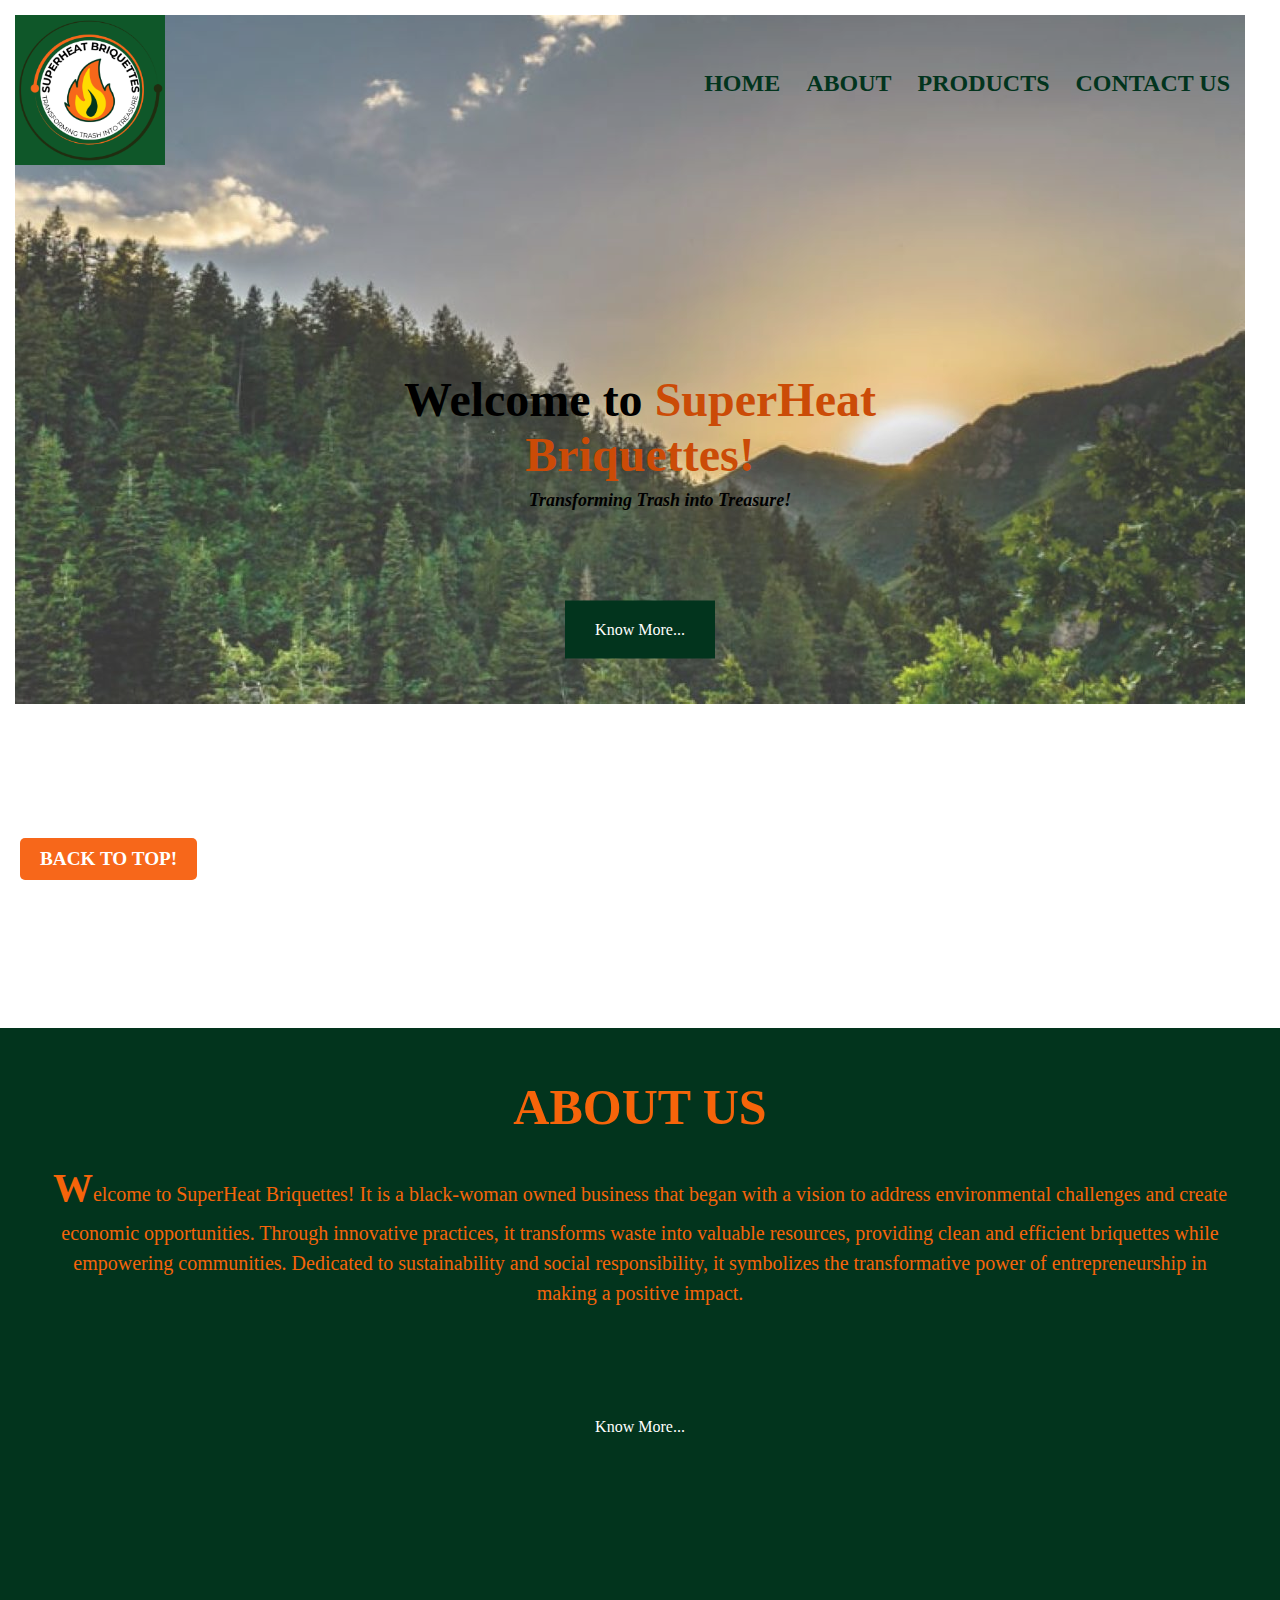
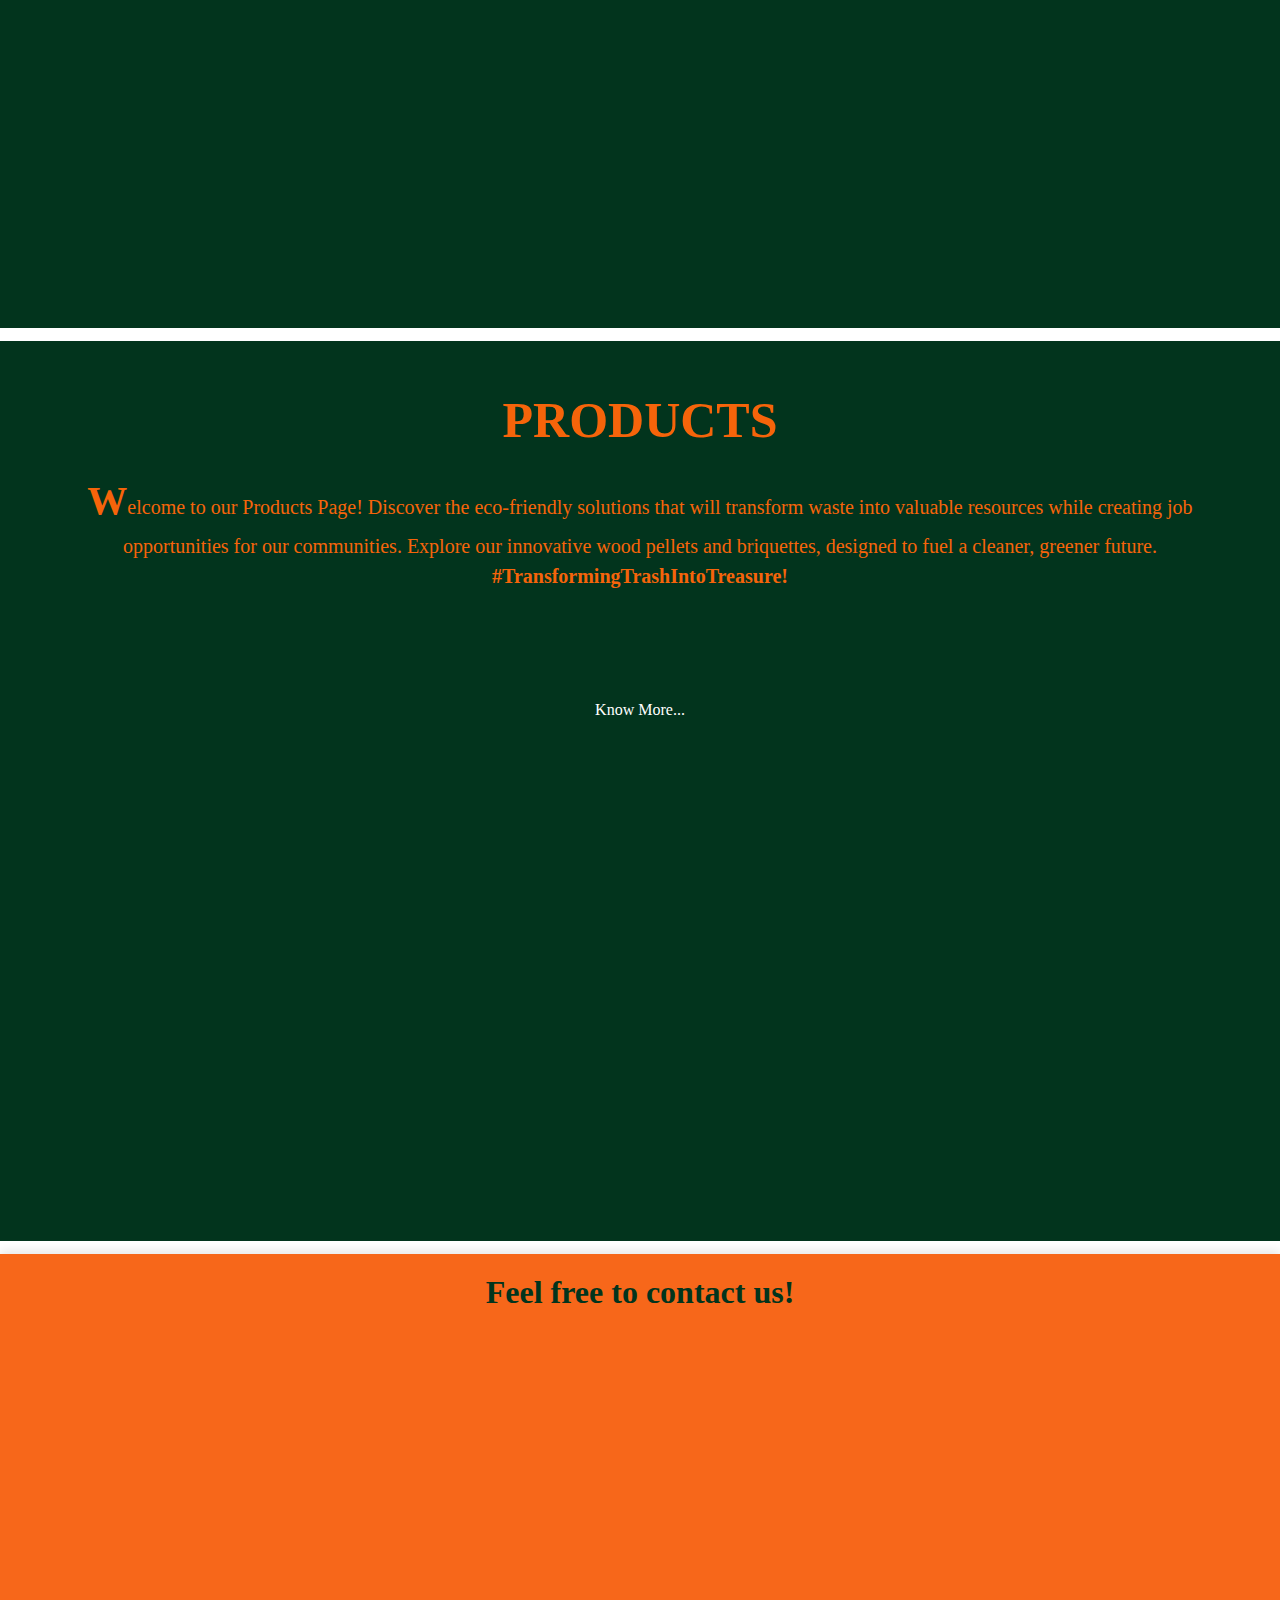
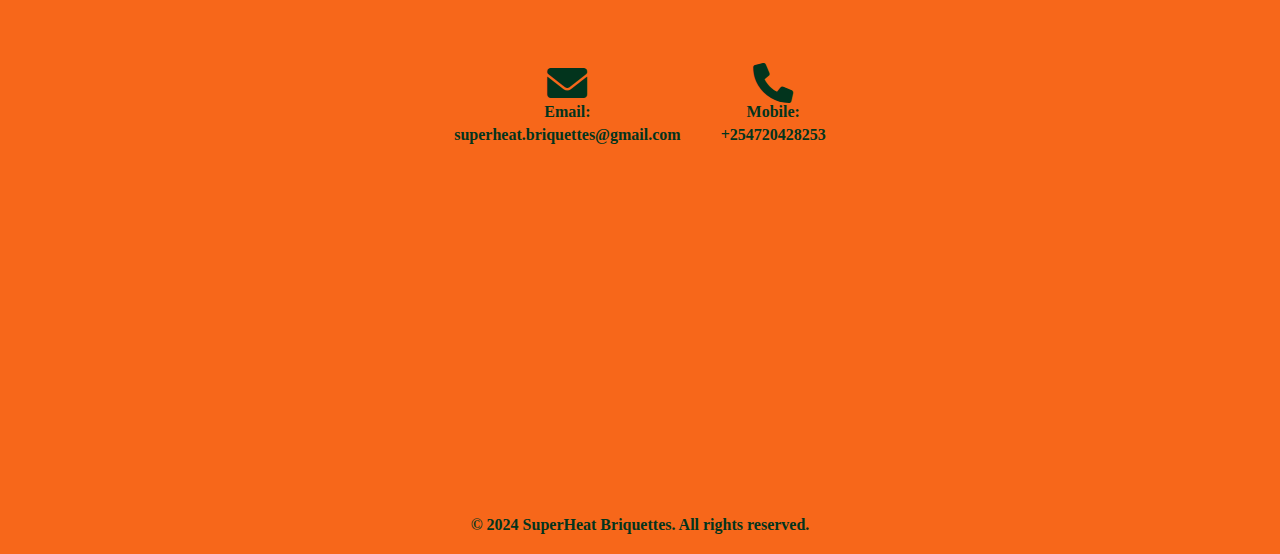
<file: index.html>
<!DOCTYPE html>
<html lang="en">
<head>
  <meta charset="UTF-8">
  <meta name="viewport" content="width=device-width, initial-scale=1.0">
  <title>SuperHeat Briquettes</title>
  <link rel="stylesheet" href="styles.css">
  <link rel="stylesheet" href="https://cdnjs.cloudflare.com/ajax/libs/font-awesome/6.0.0-beta3/css/all.min.css">

</head>
<body>
  <header>
    <img src="logo.png" alt="SuperHeat Briquettes Logo" width="150" height="150">
    <nav>
      <ul>
        <li><a href="">HOME</a></li>
        <li><a href="about.html">ABOUT</a></li>
        <li><a href="products.html">PRODUCTS</a></li>
        <li><a href="contact.html">CONTACT US</a></li>
      </ul>
    </nav>
  </header>

  <section id="home">
    <div class="background">
        <img src="background.jpg">
    </div>
      <div class="content">
        <h1>Welcome to <span class="orange">SuperHeat Briquettes!</span></h1>
        <p class="smaller">Transforming Trash into Treasure!</p>
        <a href="about.html" class="know-more">Know More...</a>
      </div>
  </section>

    <section id="about">
        <h1>About Us</h1>
        <p>Welcome to SuperHeat Briquettes! It is a black-woman owned business that began with a vision to address environmental challenges and create economic opportunities. 
            Through innovative practices, it transforms waste into valuable resources, providing clean and efficient briquettes while empowering communities. 
            Dedicated to sustainability and social responsibility, it symbolizes the transformative power of entrepreneurship in making a positive impact.</p>
            <a href="about.html" class="know-more">Know More...</a>
      </section>

      <script>
        document.addEventListener('DOMContentLoaded', function() {
          document.querySelector('#about h1').classList.add('show');
        });
      </script>


      <section id="products">
        <h1 class="show">Products</h1>
        <p>
            Welcome to our Products Page! Discover the eco-friendly solutions that will transform waste into valuable resources while creating job opportunities for our communities. 
            Explore our innovative wood pellets and briquettes, designed to fuel a cleaner, greener future.
            <span>#TransformingTrashIntoTreasure!</span>
        </p>
            <a href="products.html" class="know-more">Know More...</a>

            <script>
                document.addEventListener('DOMContentLoaded', function() {
                  document.querySelector('#about h1').classList.add('show');
                });
              </script>
      </section>


      <footer>
        <div class="top">
            <p>Feel free to contact us!</p>
        </div>
        <div class="container">
            <div class="contact-info">
                <div class="email">
                    <i class="fas fa-envelope"></i>
                    <h3>Email:</h3>
                    <p><a href="mailto:superheat.briquettes@gmail.com">superheat.briquettes@gmail.com</a></p>
                </div>
                <div class="phone">
                    <i class="fas fa-phone"></i>
                    <h3>Mobile:</h3>
                    <p><a href="tel:+254720428253">+254720428253</a></p>
                </div>
            </div>
        </div>
        <div class="bottom">
            <p>&copy; 2024 SuperHeat Briquettes. All rights reserved.</p>
        </div>
        
        <div id="backToTopBtn"><a href="#">BACK TO TOP!</a></div>
    </footer>
    
    
</body>
</html>
</file>
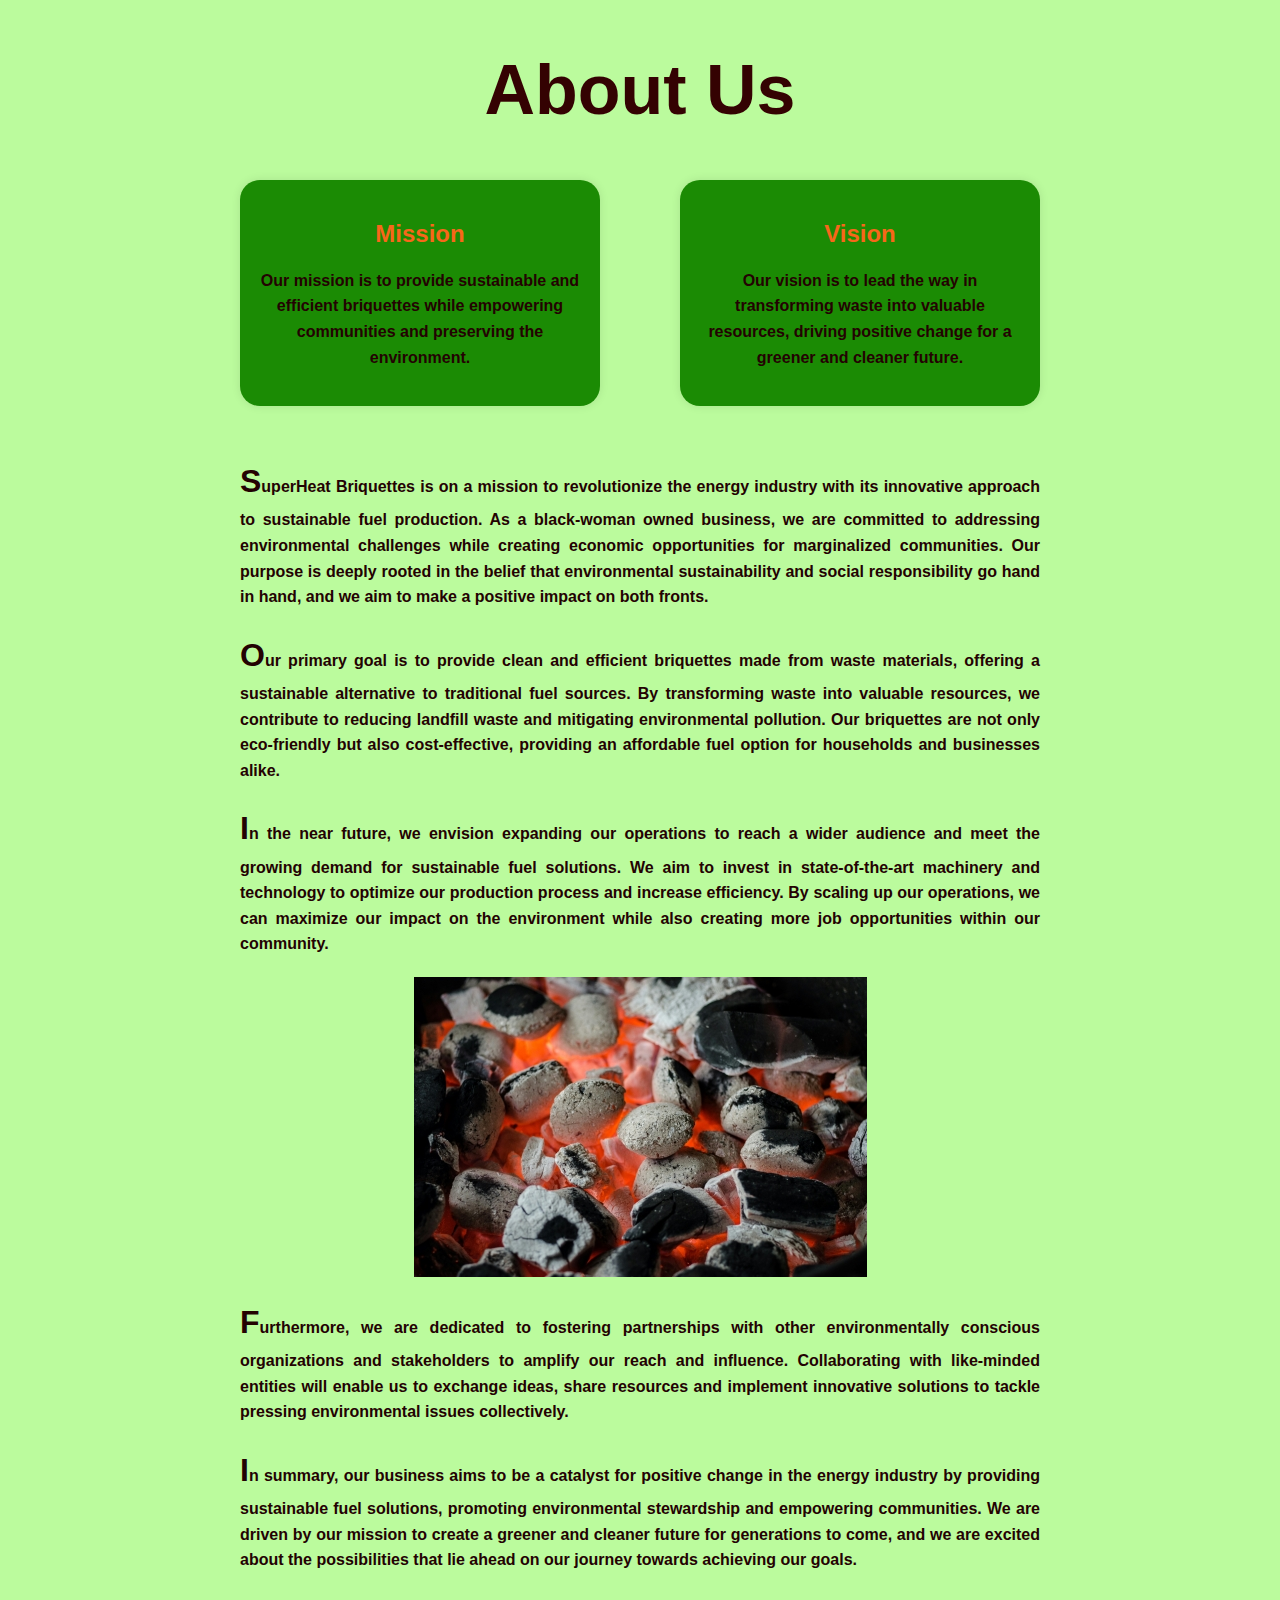
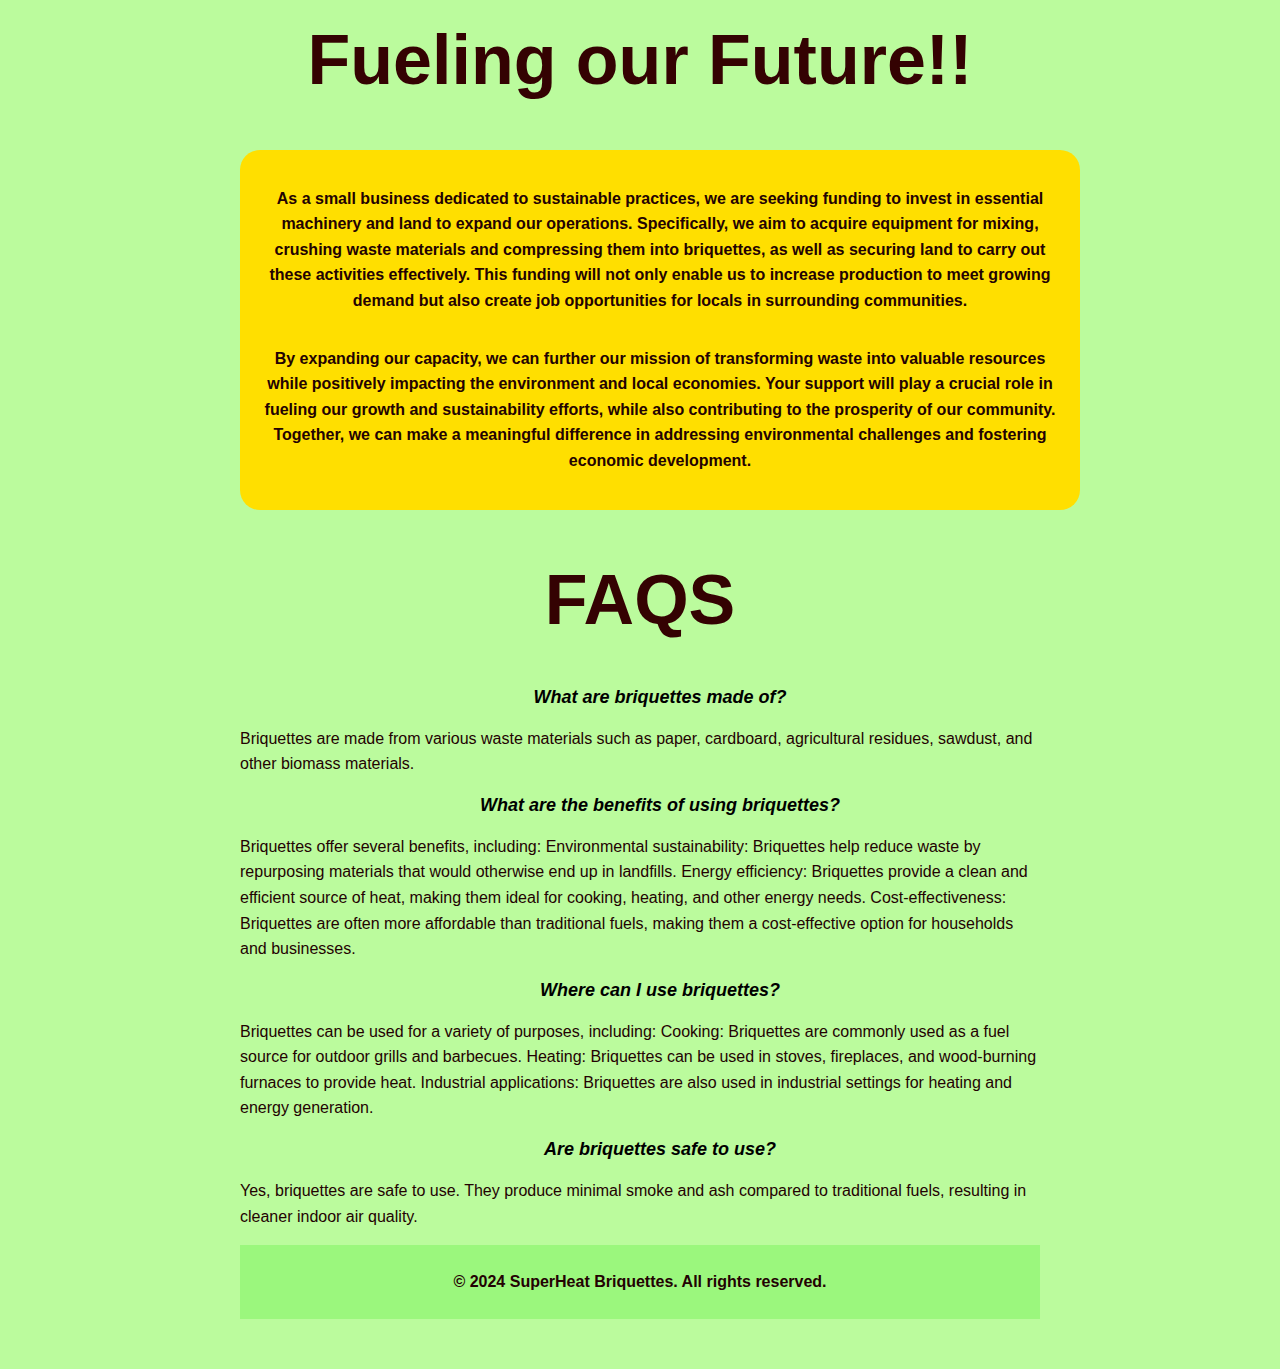
<file: about.html>
<!DOCTYPE html>
<html lang="en">
<head>
  <meta charset="UTF-8">
  <meta name="viewport" content="width=device-width, initial-scale=1.0">
  <title>About Us - SuperHeat Briquettes</title>
  <link rel="stylesheet" href="about.css">
</head>
<body>

<section id="about">
  <h1>About Us</h1>
  <section id="mission-vision">
    <div class="mission">
      <h2>Mission</h2>
      <p>Our mission is to provide sustainable and efficient briquettes while empowering communities and preserving the environment.</p>
    </div>
    <div class="vision">
      <h2>Vision</h2>
      <p>Our vision is to lead the way in transforming waste into valuable resources, driving positive change for a greener and cleaner future.</p>
    </div>
  </section>

  <section id="purpose">

    <div class="all-purpose">
    <p>
        SuperHeat Briquettes is on a mission to revolutionize the energy industry with its innovative approach to sustainable fuel production. As a black-woman owned business, we are committed to addressing environmental challenges while creating economic opportunities for marginalized communities. Our purpose is deeply rooted in the belief that environmental sustainability and social responsibility go hand in hand, and we aim to make a positive impact on both fronts.</p>

<p>Our primary goal is to provide clean and efficient briquettes made from waste materials, offering a sustainable alternative to traditional fuel sources. By transforming waste into valuable resources, we contribute to reducing landfill waste and mitigating environmental pollution. Our briquettes are not only eco-friendly but also cost-effective, providing an affordable fuel option for households and businesses alike.</p>

<p>In the near future, we envision expanding our operations to reach a wider audience and meet the growing demand for sustainable fuel solutions. We aim to invest in state-of-the-art machinery and technology to optimize our production process and increase efficiency. By scaling up our operations, we can maximize our impact on the environment while also creating more job opportunities within our community.</p>

<img src="pic.jpg">

<p>Furthermore, we are dedicated to fostering partnerships with other environmentally conscious organizations and stakeholders to amplify our reach and influence. Collaborating with like-minded entities will enable us to exchange ideas, share resources and implement innovative solutions to tackle pressing environmental issues collectively.</p>

<p>In summary, our business aims to be a catalyst for positive change in the energy industry by providing sustainable fuel solutions, promoting environmental stewardship and empowering communities. We are driven by our mission to create a greener and cleaner future for generations to come, and we are excited about the possibilities that lie ahead on our journey towards achieving our goals.</p>
    
    </div>
  </section>
  
  <h1>
    Fueling our Future!!
  </h1>
  <div class="future">
  <p>
    As a small business dedicated to sustainable practices, we are seeking funding to invest in essential machinery and land to expand our operations. Specifically, we aim to acquire equipment for mixing, crushing waste materials and compressing them into briquettes, as well as securing land to carry out these activities effectively. This funding will not only enable us to increase production to meet growing demand but also create job opportunities for locals in surrounding communities. 
  </p>
  <p>
    By expanding our capacity, we can further our mission of transforming waste into valuable resources while positively impacting the environment and local economies. Your support will play a crucial role in fueling our growth and sustainability efforts, while also contributing to the prosperity of our community. Together, we can make a meaningful difference in addressing environmental challenges and fostering economic development.
  </p>
  </div>

  
  <h1>
    FAQS
  </h1>

  <section class="faqs">
  <div class="qs">
    <ul>What are briquettes made of?</ul>
   <p>Briquettes are made from various waste materials such as paper, cardboard, agricultural residues, sawdust, and other biomass materials.
   </p>
<ul>What are the benefits of using briquettes?</ul>
<p>
    Briquettes offer several benefits, including:

Environmental sustainability: Briquettes help reduce waste by repurposing materials that would otherwise end up in landfills.
Energy efficiency: Briquettes provide a clean and efficient source of heat, making them ideal for cooking, heating, and other energy needs.
Cost-effectiveness: Briquettes are often more affordable than traditional fuels, making them a cost-effective option for households and businesses.
  </p>
<ul>Where can I use briquettes?</ul>
<p> Briquettes can be used for a variety of purposes, including:

    Cooking: Briquettes are commonly used as a fuel source for outdoor grills and barbecues.
    Heating: Briquettes can be used in stoves, fireplaces, and wood-burning furnaces to provide heat.
    Industrial applications: Briquettes are also used in industrial settings for heating and energy generation.
</p>
<ul> Are briquettes safe to use?</ul>
<p> Yes, briquettes are safe to use. They produce minimal smoke and ash compared to traditional fuels, resulting in cleaner indoor air quality.</p>

  </div>
  </section>

<footer>
    <p>&copy; 2024 SuperHeat Briquettes. All rights reserved.</p>
  </footer>

</body>
</html>
</file>
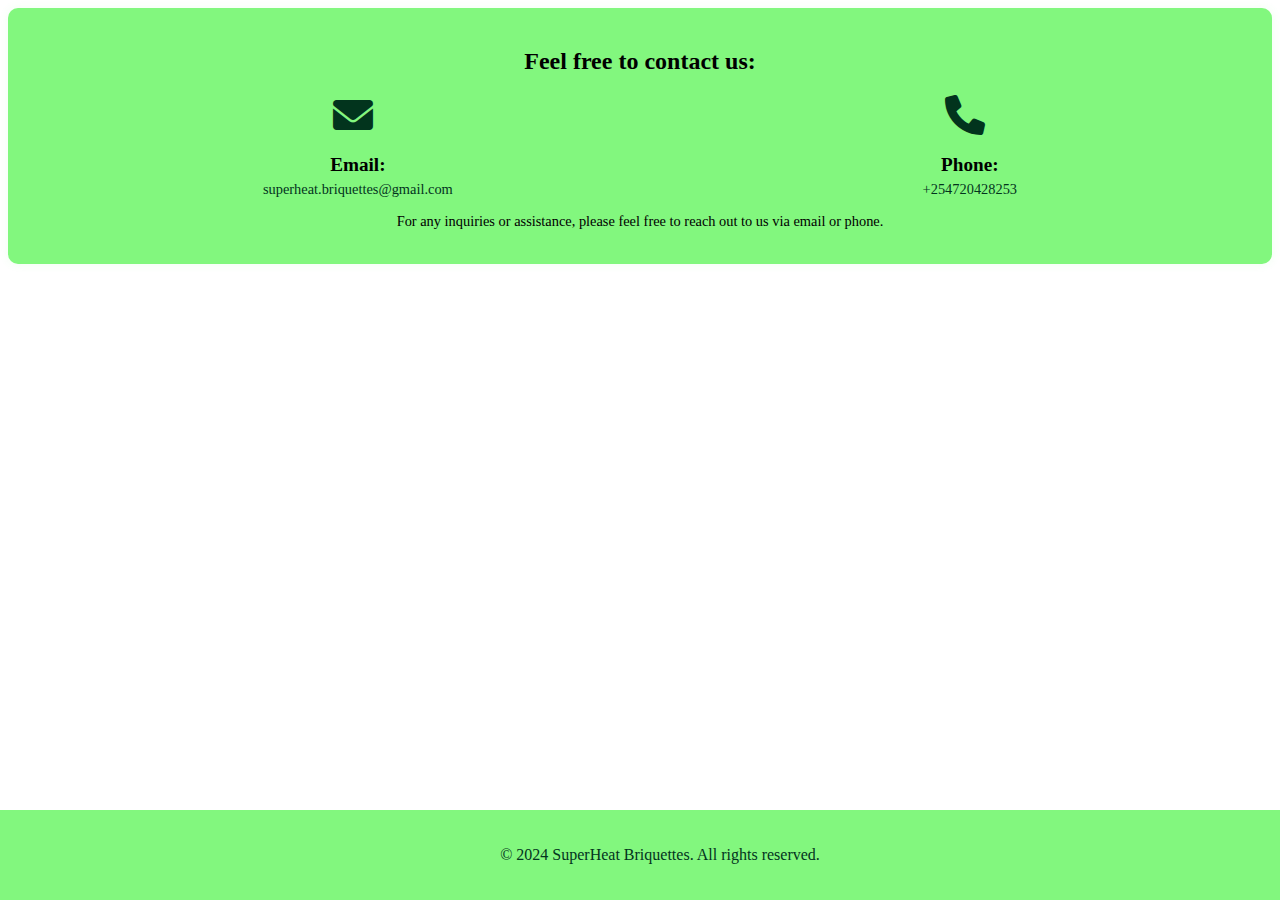
<file: contact.html>
<!DOCTYPE html>
<html lang="en">
<head>
    <meta charset="UTF-8">
    <meta name="viewport" content="width=device-width, initial-scale=1.0">
    <title>Contact Us</title>
    <link rel="stylesheet" href="contact.css">
    <link rel="stylesheet" href="https://cdnjs.cloudflare.com/ajax/libs/font-awesome/6.0.0-beta3/css/all.min.css">
</head>
<body>
    <div class="contact-info-container">
        <h2>Feel free to contact us:</h2>
        <div class="contact-info">
            <div class="email">
                <i class="fas fa-envelope"></i>
                <h3>Email:</h3>
                <p><a href="mailto:superheat.briquettes@gmail.com">superheat.briquettes@gmail.com</a></p>
            </div>
            <div class="phone">
                <i class="fas fa-phone"></i>
                <h3>Phone:</h3>
                <p><a href="tel:+254720428253">+254720428253</a></p>
            </div>
        </div>
        <p>For any inquiries or assistance, please feel free to reach out to us via email or phone.</p>
    </div>

    <footer>
        <p>&copy; 2024 SuperHeat Briquettes. All rights reserved.</p>
    </footer>
</body>
</html>
</file>
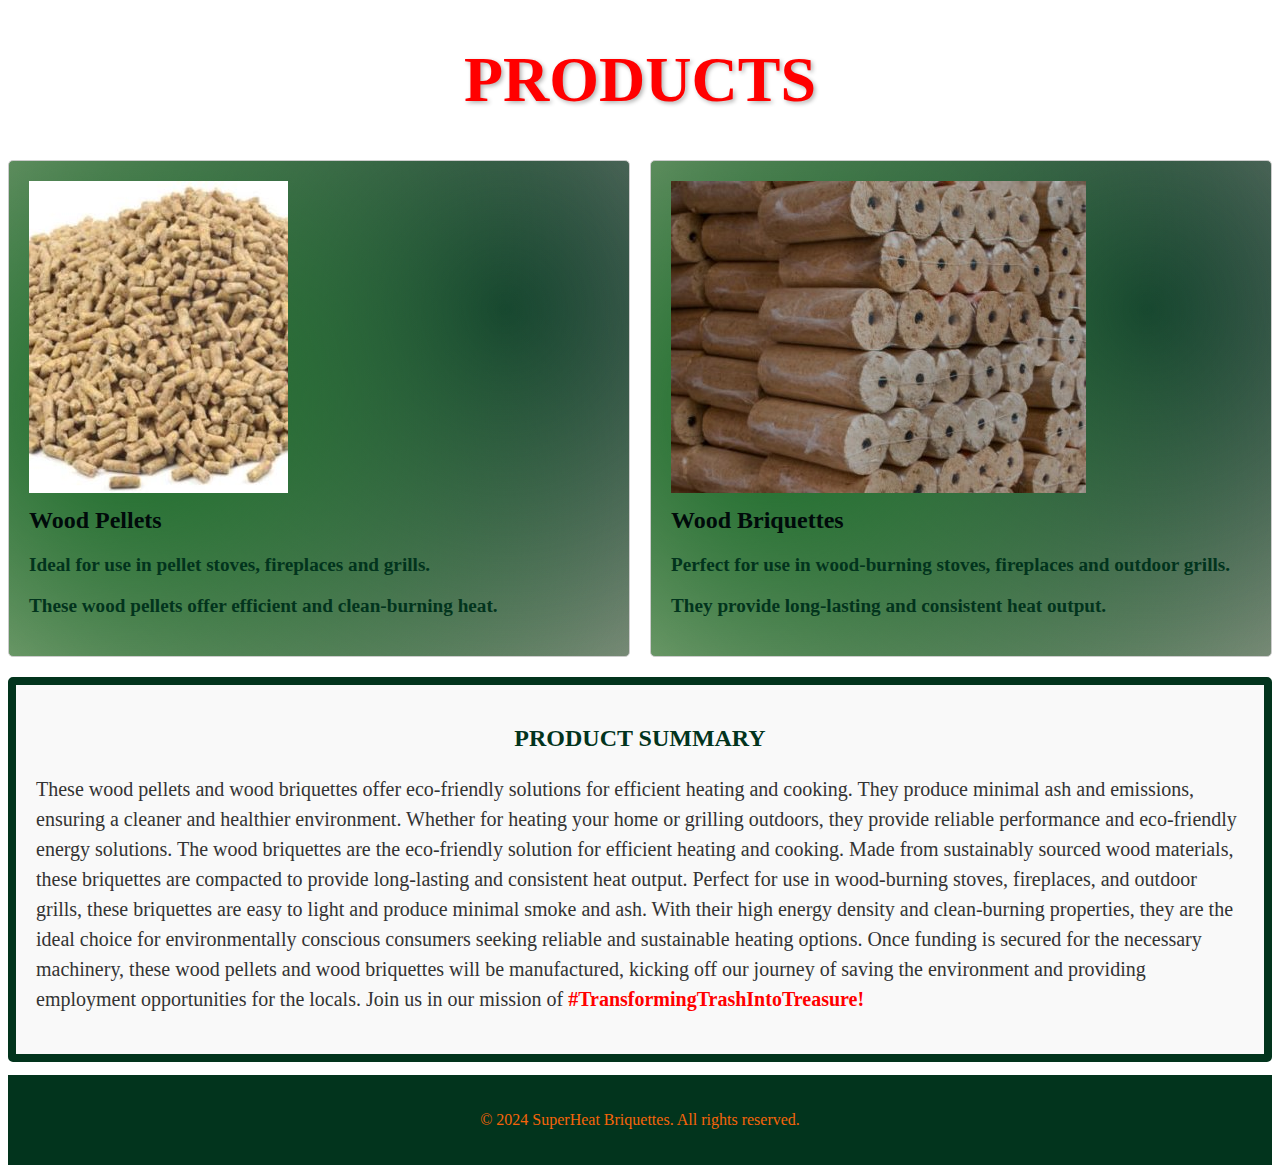
<file: products.html>
<!DOCTYPE html>
<html lang="en">
<head>
  <meta charset="UTF-8">
  <meta name="viewport" content="width=device-width, initial-scale=1.0">
  <title>Products Page</title>
  <link rel="stylesheet" href="products.css"> <!-- Link to your CSS file -->
</head>
<body>


<h1 class="products-page-title">Products</h1>

<div class="products-container">

  <!-- Product 1 -->
  <div class="product-card">
    <img class="product-image" src="product1.jpg" alt="Product 1">
    <h2 class="product-title">Wood Pellets</h2>
    <p class="product-description"> Ideal for use in pellet stoves, fireplaces and grills. </p>
    <p class="product-description">These wood pellets offer efficient and clean-burning heat. </p>
    
  </div>

  <!-- Product 2 -->
  <div class="product-card">
    <img class="product-image" src="product2.jpg" alt="Product 2">
    <h2 class="product-title">Wood Briquettes</h2>
    <p class="product-description">Perfect for use in wood-burning stoves, fireplaces and outdoor grills.</p>
    <p class="product-description">They provide long-lasting and consistent heat output.</p>
  </div>

</div>

<div class="product-summary">
    <h2>Product Summary</h2>
    <p>These wood pellets and wood briquettes offer eco-friendly solutions for efficient heating and cooking. They produce minimal ash and emissions, ensuring a cleaner and healthier environment. Whether for heating your home or grilling outdoors, they provide reliable performance and eco-friendly energy solutions.
        
        The wood briquettes are the eco-friendly solution for efficient heating and cooking. Made from sustainably sourced wood materials, these briquettes are compacted to provide long-lasting and consistent heat output. Perfect for use in wood-burning stoves, fireplaces, and outdoor grills, these briquettes are easy to light and produce minimal smoke and ash. With their high energy density and clean-burning properties, they are the ideal choice for environmentally conscious consumers seeking reliable and sustainable heating options.
        
        Once funding is secured for the necessary machinery, these wood pellets and wood briquettes will be manufactured, kicking off our journey of saving the environment and providing employment opportunities for the locals. Join us in our mission of <span>#TransformingTrashIntoTreasure! </span> </p>
  </div>

  <footer>
    <p>&copy; 2024 SuperHeat Briquettes. All rights reserved.</p>
</footer>

  
</body>
</html>
</file>
<file: about.css>
body {
    font-family: Arial, sans-serif;
    background-color: #bbfb9d;
  }

  #about {
    max-width: 800px;
    margin: 50px auto;
    padding: 0 20px;
    text-align: center;
  }
  
  #about h1 {
    font-size: 70px;
    font-weight: bold;
    color: #340202;
    transform-style: preserve-3d; /* Enables 3D transformations */
    transition: transform 1s ease-in-out;
  }
  
  #about h1:hover {
    transform: rotateY(360deg);
  }
  
  #mission-vision {
    max-width: 800px;
    margin: 50px auto;
    display: flex;
    justify-content: space-between;
  }
  
  .mission, .vision {
    width: 40%;
    padding: 20px;
    border-radius: 20px;
    background-color: #1b8b04;
    box-shadow: 0 0 10px rgba(0, 0, 0, 0.1);
    transition: box-shadow 0.3s ease-in-out;
  }
  
  .mission:hover, .vision:hover {
    box-shadow: 0 0 60px rgba(192, 46, 2, 0.5);
  }
  
  h2 {
    font-size: 24px;
    color: #f7671a;
  }
  
  p {
    font-weight: bold;
    font-size: 16px;
    line-height: 1.6;
    color: #230202;
  }

  #purpose all-purpose{
    width: 100%; /* Adjust width as needed */
    margin: 0 auto; /* Center the container */
  }
 /* #purpose all-purpose img{
    
  }
  */
 #purpose p{
    text-align: justify;
    margin-bottom: 20px;
    font-weight: bold;
    font-size: 16px;
    line-height: 1.6;
    color: #230202;
  }
  #purpose p::first-letter {
    font-size: 200%; /* Adjust the size of the first letter */
    font-weight: bold; /* Optionally set the font weight of the first letter */
  }
  .future {
    width: 100%;
    height: 90%;
    padding: 20px;
    border-radius: 20px;
    background-color: #ffdf00;
    max-width: 800px;
    margin: 50px auto;
    display: flex;
    flex-direction: column;
    justify-content: space-between;
  }
  .purpose .future p{
    text-align: left;
    font-weight: bold;
    font-size: 16px;
    line-height: 1.6;
    color: #230202;
  }

  #faqs{
    margin-top: 50%;
  }
  .faqs .qs ul {
    font-size: large;
    font-style: italic;
    font-weight: bold; /* Make text within <ul> tags bold */
  }
  
  .faqs .qs p {
    text-align: left;
    font-weight: normal; /* Make text within <p> tags normal */
  }
  footer{
    text-align: center;
    padding-bottom: 8px;
    padding-top: 8px;
    background-color: #9bf77d;
  }
</file>
<file: contact.css>
.contact-info-container {
    background-color: #82f77e;
    padding: 20px;
    border-radius: 10px;
    box-shadow: 0 0 10px rgba(86, 249, 100, 0.1);
    text-align: center;
}

.contact-info {
    display: flex;
    justify-content: space-around;
    align-items: center;
    margin-bottom: 15px;
}

.contact-info h3 {
    font-size: 1.2rem;
    margin-bottom: 5px;
}

.contact-info p {
    margin: 0;
    font-size: 1rem;
}

.contact-info i {
    font-size: 40px;
    margin-right: 10px;
    color: #02341d; /* Dark green */
}

.contact-info a {
    color: #02341d; /* Dark green */
    text-decoration: none;
    transition: color 0.3s;
}

.contact-info a:hover {
    color: #ef5705; /* Orange */
}

.contact-info-container p {
    font-size: 0.9rem;
    color: black; 
}

footer {
    position: fixed; /* Fix the footer at the bottom of the viewport */
    left: 0;
    bottom: 0;
    width: 100%; /* Full width */
    background-color: #82f77e; 
    color: #02341d; /* Dark green text color */
    padding: 20px; /* Padding for content inside the footer */
    text-align: center; /* Center-align the text */
}
</file>
<file: products.css>
.products-page-title {
    font-size: 4em; /* Large font size */
    font-weight: bold;
    text-align: center;
    text-transform: uppercase;
    color: #ff0000; 
    /* Add a subtle shadow effect */
    text-shadow: 2px 2px 4px rgba(0, 0, 0, 0.3);
    /* Add a pulsating animation */
    animation: pulsate 2s infinite alternate;
}

/* Define the pulsating animation */
@keyframes pulsate {
    0% { transform: scale(1); }
    100% { transform: scale(1.1); }
}

/* Container for the products */
.products-container {
    display: grid;
    grid-template-columns: repeat(auto-fit, minmax(250px, 1fr)); /* Responsive grid layout */
    grid-gap: 20px; /* Spacing between products */
  }
  
  /* Individual product card */
  .product-card {
    border: 1px solid #ccc;
    border-radius: 5px;
    padding: 20px;
    background-color: #b5bfa1; /* Beige background color */
    background-image: radial-gradient(circle at 20% 50%, #1b6d29, transparent),
                      radial-gradient(circle at 80% 30%, #163832, transparent); /* Dark green swirls */
  }
  
  /* Product image */
  .product-image {
    max-width: 100%;
    height: auto;
  }
  
  /* Product title */
  .product-title {
    font-weight: bold;
    font-size:x-large;
    margin-top: 10px;
    color: #000a0a; /* Dark green text color */
  }
  
  /* Product description */
  .product-description {
    font-weight: bolder;
    font-size: larger;
    margin-top: 10px;
    color: #02341d; /* Dark green text color */
  }

  .product-summary {
    background-color: #f9f9f9;
    border: 8px solid #02341d;
    border-radius: 5px;
    padding: 20px;
    margin-top: 20px;
  }
  
  .product-summary h2 {
    font-weight: bold;
    text-align: center;
    text-transform: uppercase;
    color: #02341d; /* Dark green */
    /* Add a transparent bottom border */
    border-bottom: 2px solid transparent;
    /* Transition effect to animate the border change */
    transition: border-bottom-color 0.5s ease;
}

/* Change the border color to red when hovering */
.product-summary h2:hover {
    border-bottom-color: #ff0000; /* Red */
}

  
  .product-summary p {
    font-size: 20px;
    line-height: 1.5;
    color: #333; /* Dark grey */
  }
  .product-summary span{
    font-weight: bold;
    color: #ff0000;
  }
  
  footer {
    margin-top: 1%;
    background-color: #02341d; /* Dark green background */
    color: #f6640a; /* Orange text color */
    text-align: center;
    padding: 20px; /* Add padding for spacing */
}
</file>
<file: styles.css>
/* Reset styles */
* {
    margin: 0;
    padding: 0;
    box-sizing: border-box;
  }
  
  /* Header styles */
  header {
    position: fixed;
    bottom: 0;
  position: relative; 
  }
  html, body {
    height: 100%;
    margin: 0;
    padding: 0;
}

  img {
    position: absolute; /* Position the logo relative to the header */
    top: 15px;  /*Adjust top positioning as needed */
    left: 15px;  /*Adjust left positioning as needed */
    z-index: 1; /* Ensure logo appears above background image */
  }

  nav {
    position: absolute; /* Position the navigation relative to the header */
    top: 70px; /* Adjust top positioning as needed */
    right: 30px; /* Adjust right positioning as needed */
    z-index: 1; /* Ensure navigation appears above background image */
    font-size: x-large;
    font-weight: 300;
  }

  nav ul {
    list-style: none;
  }
  
    nav ul li {
        display: inline;
        margin-right: 20px; /* Adjust spacing between navigation links as needed */
      }
  
  nav ul li a {
    color: #02341d; /* Dark green color */
    font-weight: 900;
    text-decoration: none;
  }
  
  nav ul li a:hover {
    color: #fa722e; /* Orange color */
    cursor: pointer;
  }
  
  /* Home section styles */
  #home {
    position: relative;
  }
  
  .background {
width: 150vh;
height: 100vh;
    position: relative;
    background-repeat: no-repeat;
    background-position: center;
    opacity: 0.8;  /* 20% transparency */
  }
  
  .content {
    margin-top: 65px;
    position: absolute;
    top: 50%;
    left: 50%;
    transform: translate(-50%, -50%);
    text-align: center;
  }
  
  .content h1 {
    font-size: 3rem;
  }
  
  .orange {
    color: #cb4b07; /* Orange color */
  }
  
  .smaller {
    margin-left: 40px;
    margin-top: 8px;
    font-size: large;
    font-style: italic;
    font-weight: 900;
    text-decoration-color: black;
  }
  
  .know-more {
    margin-top: 50px;
    display: inline-block;
    padding: 20px 30px;
    background-color: #02341d; /* Dark green color */
    color: #fff;
    text-decoration: none;
  }
  
  .know-more:hover {
    background-color: #f7671a; /* Orange color */
  }


  /* About section styles */
  #about {
    height: 100%;
    margin-top: 10%;
    background-color: #02341d; /* Dark green background */
    color: #f6640a; /* White text color */
    padding: 50px; /* Padding around the content */
    text-align: center;
  }
  
  #about h1 {
    text-transform: uppercase;
    font-weight: 700;
    font-size: 50px; /* Large font size for the heading */
    margin-bottom: 20px; /* Margin below the heading */
    opacity: 0; /* Initially set the opacity to 0 to hide the element */
  transform: translateY(-50px); /* Move the element up by 50px */
  transition: opacity 0.5s ease-in-out, transform 0.8s ease-in-out; /* Apply transition effect */
  /* Add a transparent bottom border */
  border-bottom: 2px solid transparent;
  /* Transition effect to animate the border change */
  transition: border-bottom-color 0.5s ease;
  }
  #about h1:hover {
    border-bottom-color: #ff0000; /* Red */
  }
  #about h1.show {
    opacity: 1; /* Show the element by setting opacity to 1 */
    transform: translateY(0); /* Move the element back to its original position */
  }

  #about p {
    font-size: 20px; /* Medium font size for the paragraph */
    line-height: 1.5; /* Line height for readability */
  }
  #about p::first-letter {
    font-size: 200%; /* Adjust the size of the first letter */
    font-weight: bold; /* Optionally set the font weight of the first letter */
  }
  .know-more {
    margin-top: 90px;
    display: inline-block;
    padding: 20px 30px;
    background-color: #02341d; /* Dark green color */
    color: #fff;
    text-decoration: none;
  }
  
  .know-more:hover {
    background-color: #f7671a; /* Orange color */
  }
  

/*products section styles*/
#products {
    height: 100%;
    margin-top: 1%;
    background-color: #02341d; /* Dark green background */
    color: #f6640a; /* White text color */
    padding: 50px; /* Padding around the content */
    text-align: center;
  }
  
  #products h1 {
    text-transform: uppercase;
    font-weight: 700;
    font-size: 50px; /* Large font size for the heading */
    margin-bottom: 20px; /* Margin below the heading */
    opacity: 0; /* Initially set the opacity to 0 to hide the element */
  transform: translateY(-50px); /* Move the element up by 50px */
  transition: opacity 0.5s ease-in-out, transform 0.8s ease-in-out; /* Apply transition effect */
  /* Add a transparent bottom border */
  border-bottom: 2px solid transparent;
  /* Transition effect to animate the border change */
  transition: border-bottom-color 0.5s ease;
  }
  #products h1:hover {
    border-bottom-color: #ff0000; /* Red */
}
  #products h1.show {
    opacity: 1; /* Show the element by setting opacity to 1 */
    transform: translateY(0); /* Move the element back to its original position */
  }

  #products p {
    font-size: 20px; /* Medium font size for the paragraph */
    line-height: 1.5; /* Line height for readability */
  }
  #products span{
    font-weight: bold;
  }
  #products p::first-letter {
    font-size: 200%; /* Adjust the size of the first letter */
    font-weight: bold; /* Optionally set the font weight of the first letter */
  }
  .know-more {
    margin-top: 90px;
    display: inline-block;
    padding: 20px 30px;
    background-color: #02341d; /* Dark green color */
    color: #fff;
    text-decoration: none;
  }
  
  .know-more:hover {
    background-color: #f7671a; /* Orange color */
  }


/*footer*/
footer {
    height: 100%;
    margin-top: 1%;
    background-color: #f7671a; /* Orange background color */
    color: #02341d; /* Dark green text color */
    padding: 20px 0;
    text-align: center;
    width: 100%;
    box-shadow: 0px -3px 10px rgba(0, 0, 0, 0.1); /* Add a subtle shadow */
    display: flex;
    flex-direction: column;
    justify-content: space-between;
}

.top {
    font-size:xx-large;
    font-weight: bolder;
    text-align: center;
}

.container {
    display: flex;
    justify-content: center;
    align-items: center;
}

.bottom {
    font-size: medium;
    font-weight: bolder;
}

.contact-info {
    justify-content: center; /* Center items horizontally */
    align-items: center; /* Center items vertically */
    display: flex;
    margin-bottom: 20px;
}

.contact-info .email,
.contact-info .phone {
    margin: 10px 20px;
}

.contact-info h3 {
    font-weight: bolder;
    font-size: 16px;
    margin-bottom: 5px;
}

.contact-info p {
    font-weight: bold;
    margin-top: 2%;
}

.contact-info i {
    font-size: 40px;
}

.contact-info a {
    font-weight: bold;
    color: #02341d; /* Dark green color for links */
    text-decoration: none;
    transition: color 0.3s; /* Smooth transition for link color */
}

.contact-info a:hover {
    color: #02341d; /* Dark green color on hover */
    text-decoration: underline;
}

#backToTopBtn {
  position: fixed;
  bottom: 20px;
  left: 20px;
  z-index: 99;
}

#backToTopBtn a {
  display: block;
  background-color: #f7671a;
  color: #fff;
  text-decoration: none;
  padding: 10px 20px;
  border-radius: 5px;
  font-weight: bold;
  font-size: larger;
  transition: background-color 0.3s;
}

#backToTopBtn a:hover {
  background-color: #02341d; /* Dark green on hover */
}
</file>
